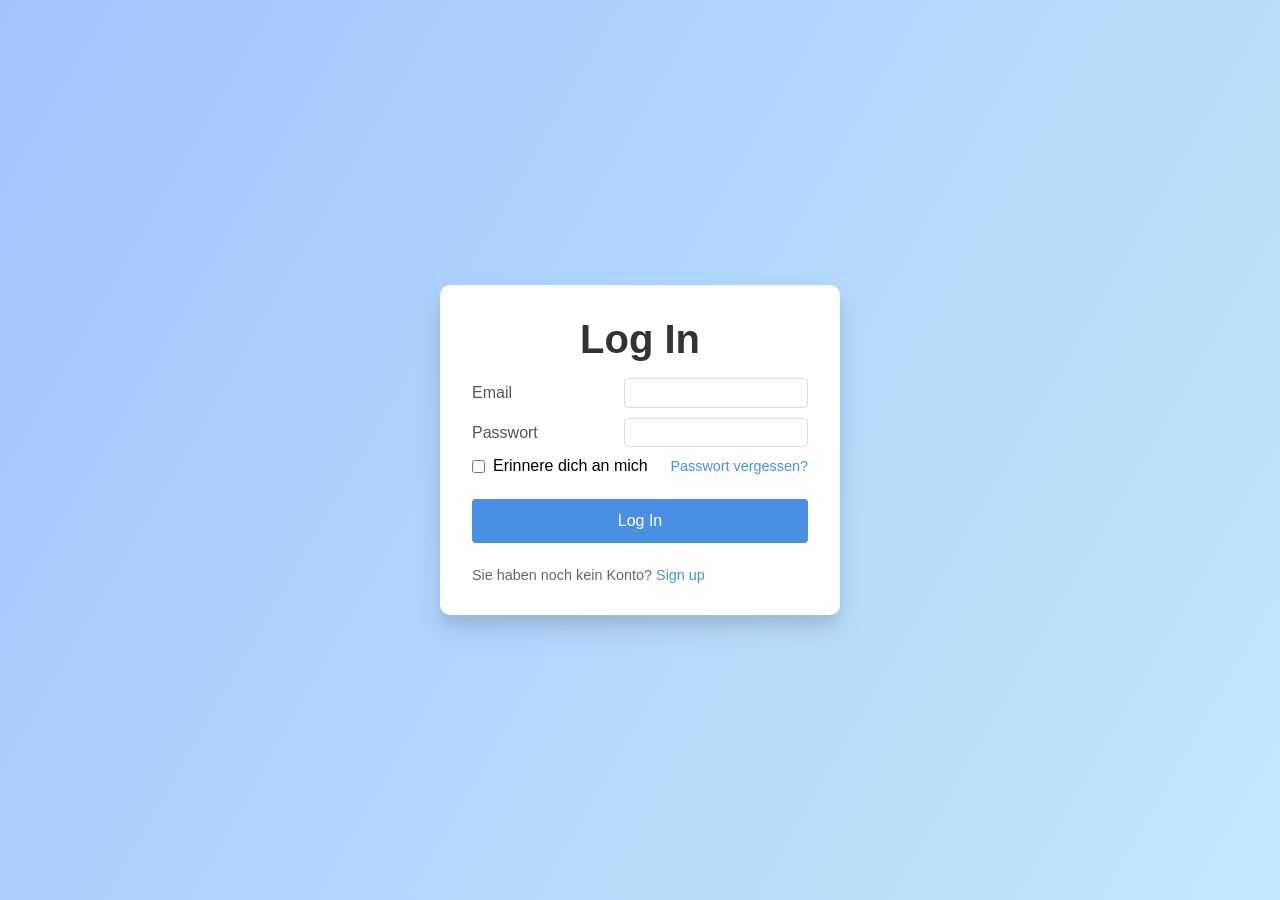
<file: prototyp/Buchungen/Buchungen.html>
<html>
  <head>
    <meta charset="UTF-8">
    <meta name="viewport" content="width=device-width, initial-scale=1.0">
    <title>Buchungen</title>
    <link rel="stylesheet" href="stylesB.css">
  </head>
  <body>
    <header class="fixed-header">
      <div class="header-inner">
        <div class="left">
          <div class="logo">ORBIT</div>
        </div>
        <div class="center">
          <nav class="main-nav">
            <a href="../Dashboard/dashboard.html">Dashboard</a>
            <a href="Buchungen.html">Buchungen</a>
          </nav>
        </div>
        <div class="right">
          <button id="profileBtn" class="profile-btn" aria-haspopup="true" aria-expanded="false">
            <span class="profile-pic">JD</span>
          </button>
          <div id="profileDropdown" class="profile-dropdown" role="menu" aria-hidden="true">
            <a href="#" role="menuitem">Profil</a>
            <a href="#" role="menuitem">Einstellungen</a>
            <a href="#" role="menuitem">Kontakt</a>
            <a onclick="logout()" role="menuitem">Logout</a>
          </div>
        </div>
      </div>
    </header>

    <div class="content-wrapper">
      <div class="page-header">
        <h1>Buchungen</h1>
        <button onclick="toggleEditModeFromParent()">✏️ Tabelle bearbeiten</button>
      </div>

      <div class="table-frame">
        <iframe id="tableFrame" src="../Tabelle/table.html" title="Transaktionen Tabelle"></iframe>
      </div>
    </div>

    <footer>
      <p>&copy; 2024 SAP. Alle Rechte vorbehalten.</p>
    </footer>

    <script src="scriptB.js"></script>
  </body>
</html>
</file>
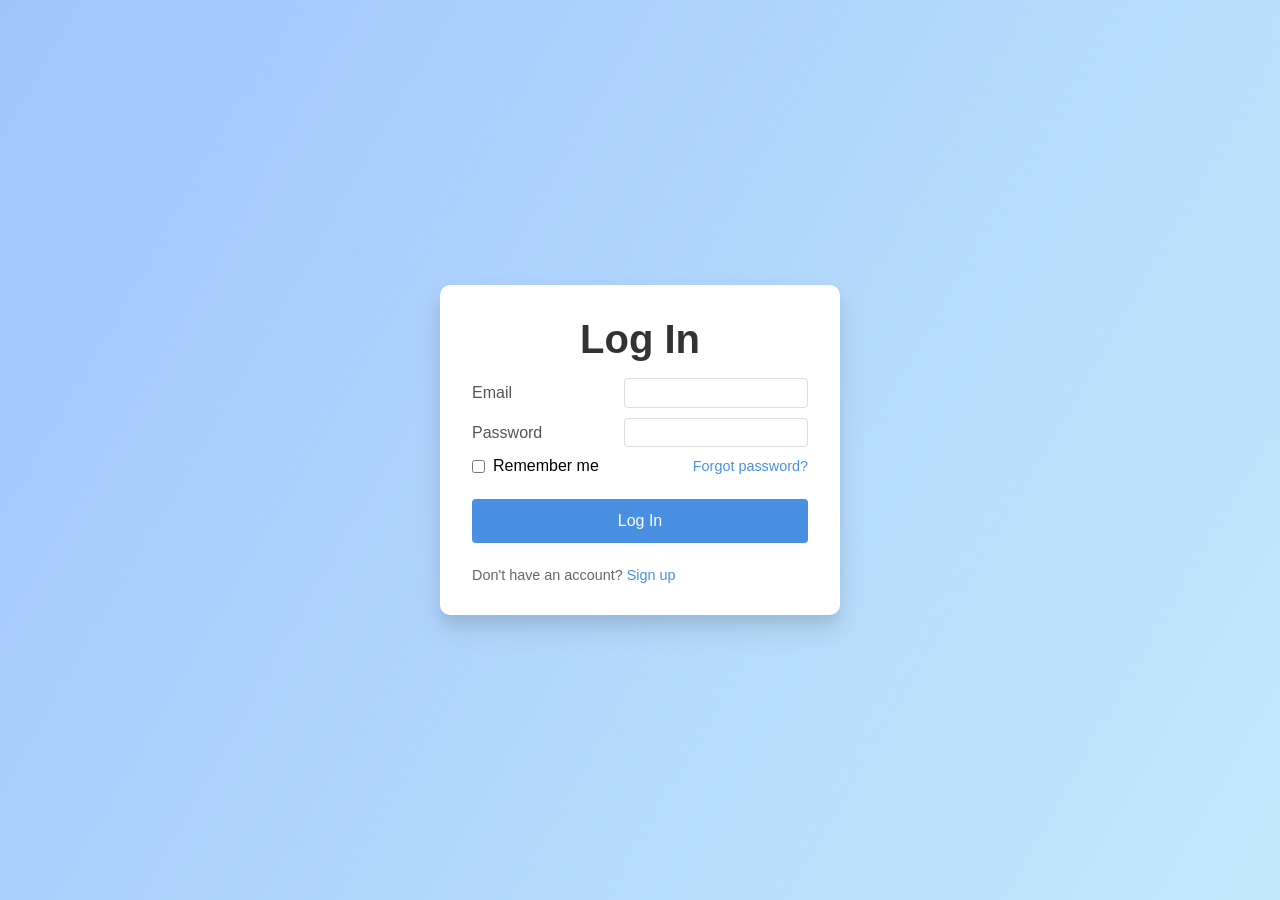
<file: prototyp/Login Page/Login Page.html>
<!DOCTYPE html>
<html lang="en">
<head>
  <meta charset="UTF-8">
  <meta name="viewport" content="width=device-width, initial-scale=1.0">
  <title>Login Page</title>
  <link rel="stylesheet" href="styles.css">
</head>
<body>
  <div class="login-container">
    <h2>Log In</h2>
    <form id="loginForm">
      <div class="block">
        <label>Email</label>
        <input type="email" id="email" name="email" required />
      </div>
      <div class="block">
        <label>Password</label>
        <input type="password" id="password" name="password" required />
      </div>
      <div class="form-options">
        <label class="remember-me">
          <input type="checkbox" name="remember"> Remember me
        </label>
        <a href="#" class="forgot-password">Forgot password?</a>
      </div>
      <button type="submit" class="login-button">Log In</button>
      <p class="register-link">
        Don't have an account? <a href="#">Sign up</a>
      </p>
    </form>
  </div>
</body>
</html>
</file>
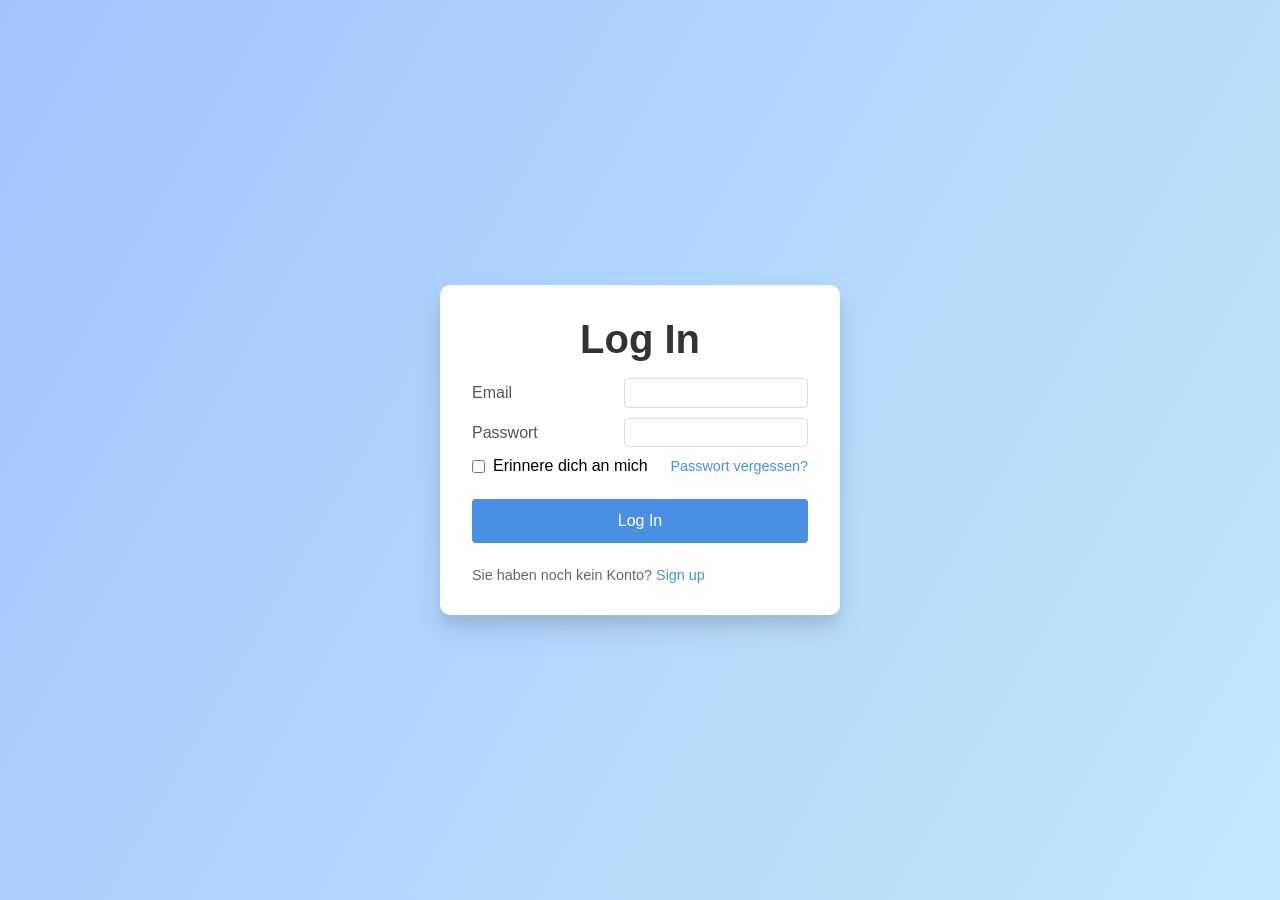
<file: prototyp/Login Page/LoginPage.html>
<!DOCTYPE html>
<html>
<head>
  <meta charset="UTF-8">
  <meta name="viewport" content="width=device-width, initial-scale=1.0">
  <title>Login Page</title>
  <link rel="stylesheet" href="stylesLP.css">
</head>
<body>
  <div class="login-container">
    <h2>Log In</h2>
    <form id="loginForm">
      <div class="block">
        <label>Email</label>
        <input type="email" id="email" name="email" required />
      </div>
      <div class="block">
        <label>Passwort</label>
        <input type="password" id="password" name="password" required />
      </div>
      <div class="form-options">
        <label class="remember-me">
          <input type="checkbox" name="remember"> Erinnere dich an mich
        </label>
        <a href="#" class="forgot-password">Passwort vergessen?</a>
      </div>
      <button type="submit" class="login-button">Log In</button>
      <p class="register-link">
        Sie haben noch kein Konto? <a href="#">Sign up</a>
      </p>
    </form>
  </div>
  <script src="scriptLP.js"></script>   
</body>
</html>
</file>
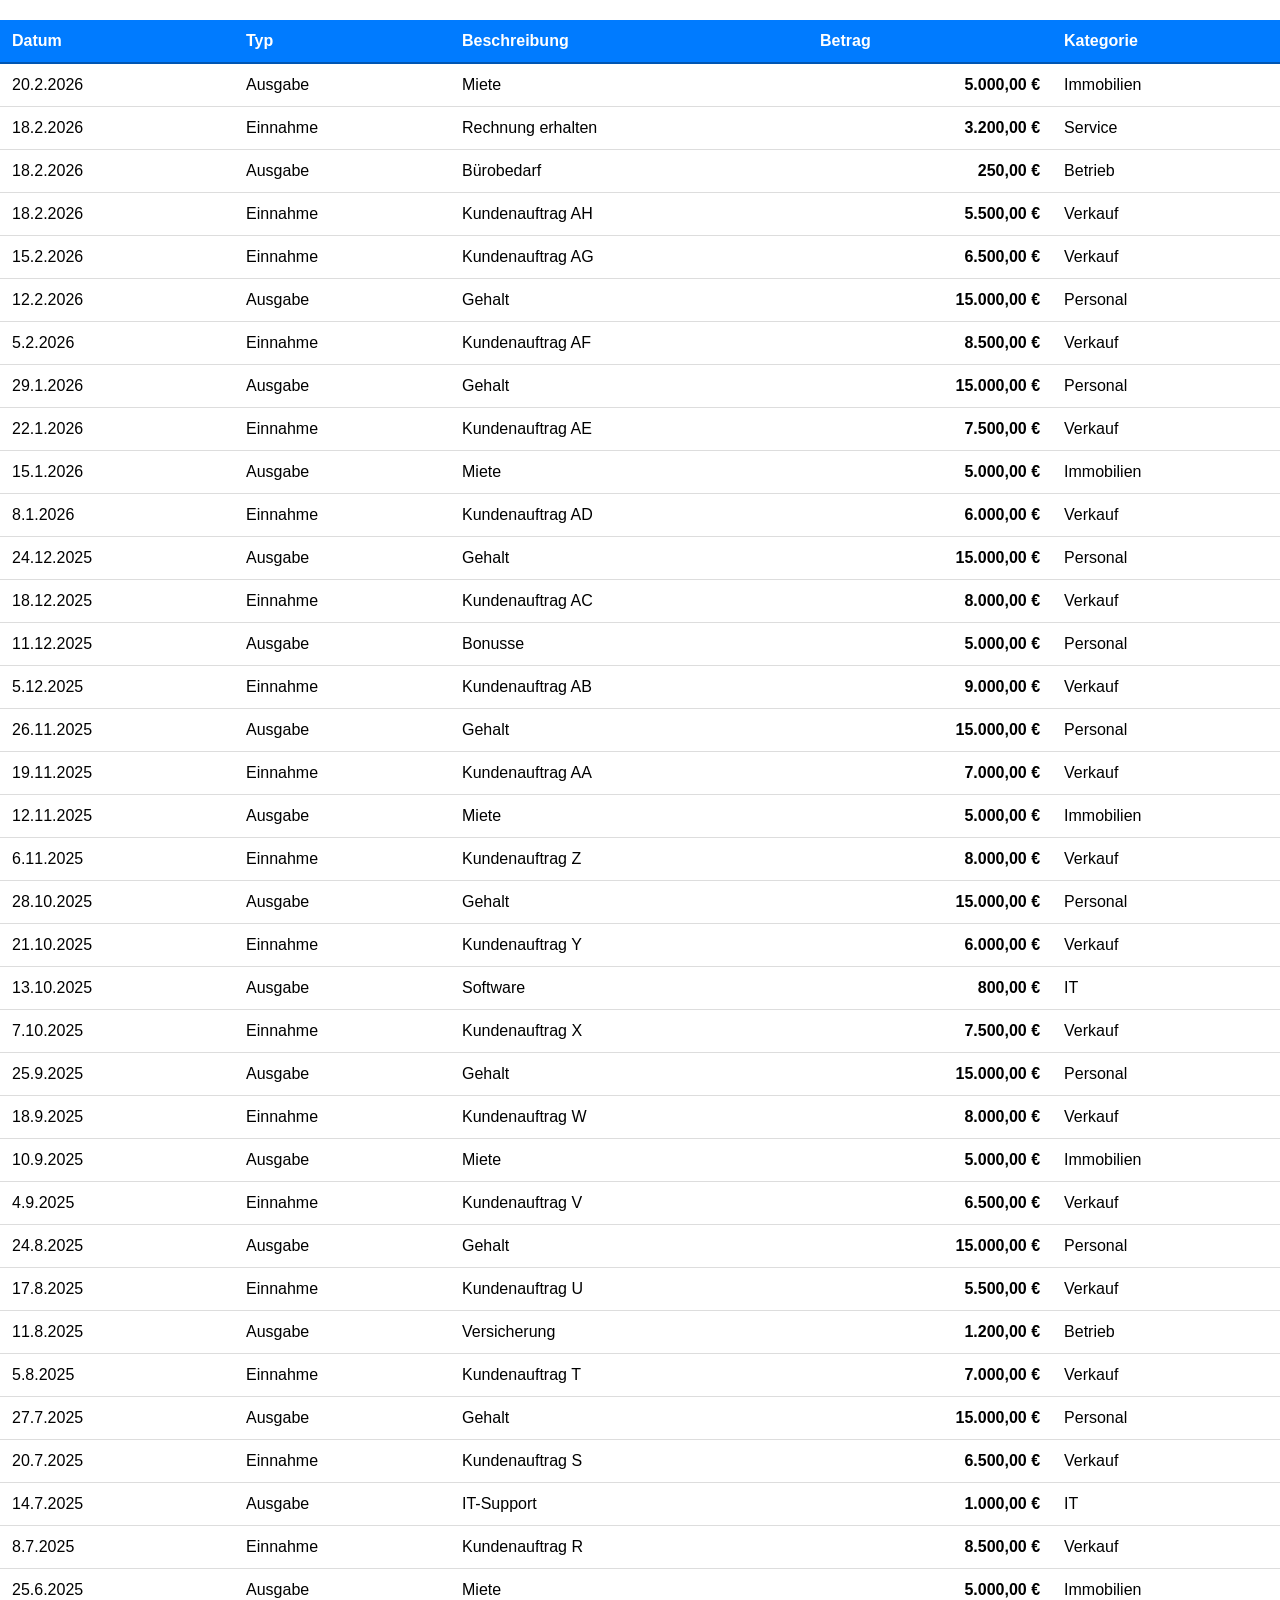
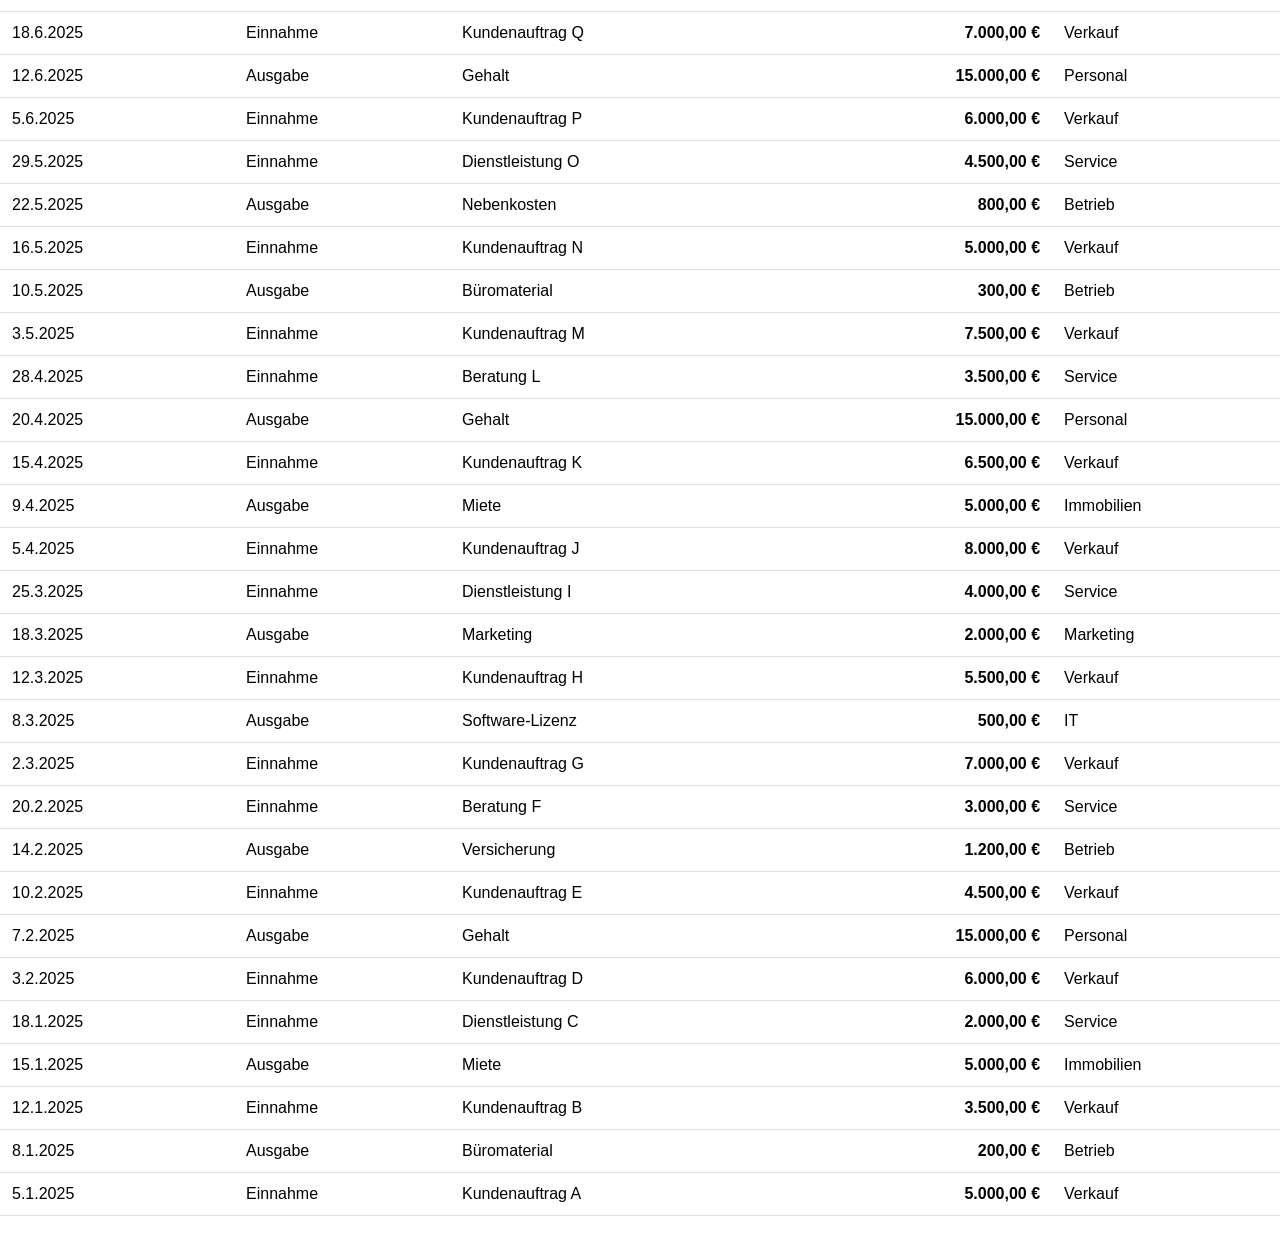
<file: prototyp/Tabelle/table.html>
<!DOCTYPE html>
<html>
<head>
    <meta name="viewport" content="width=device-width, initial-scale=1">
    <meta charset="UTF-8">
    <title>Transaktionen Tabelle</title>
    <style>
        * {
            margin: 0;
            padding: 0;
            box-sizing: border-box;
        }

        body {
            font-family: 'Segoe UI', Tahoma, Geneva, Verdana, sans-serif;
            background-color: transparent;
            padding: 0;
        }

        .container {
            max-width: 100%;
            background-color: transparent;
            padding: 0;
        }

        .controls {
            margin-bottom: 20px;
            display: flex;
            gap: 10px;
            flex-wrap: wrap;
        }

        .controls button {
            display: none;
        }

        .controls button.btn-primary {
            display: inline-block;
            padding: 8px 16px;
            background-color: #333;
            color: white;
            border: none;
            border-radius: 4px;
            cursor: pointer;
            font-size: 14px;
            transition: background-color 0.3s;
        }

        .controls button.btn-primary:hover {
            background-color: #000;
        }

        .btn-success, .btn-secondary, .btn-danger {
            padding: 8px 16px;
            border: none;
            border-radius: 4px;
            cursor: pointer;
            font-size: 12px;
            transition: background-color 0.3s;
        }

        .btn-success {
            background-color: #333;
            color: white;
            display: none;
        }

        .btn-success:hover {
            background-color: #000;
        }

        .btn-danger {
            background-color: #333;
            color: white;
            display: none;
        }

        .btn-danger:hover {
            background-color: #000;
        }

        .btn-secondary {
            background-color: #6c757d;
            color: white;
            display: none;
        }

        .btn-secondary:hover {
            background-color: #5a6268;
        }

        body.edit-mode .btn-success,
        body.edit-mode .btn-secondary,
        body.edit-mode .btn-danger {
            display: inline-block;
        }

        #statusMessage {
            display: none;
        }

        #statusMessage.success,
        #statusMessage.error {
            display: block;
        }

        .status-message {
            padding: 10px;
            margin-bottom: 15px;
            border-radius: 4px;
        }

        .status-message.success {
            background-color: #e7f3ff;
            color: #004085;
            border: 1px solid #b8daff;
        }

        .status-message.error {
            background-color: #f0f0f0;
            color: #333;
            border: 1px solid #ddd;
        }

        .summary {
            display: none;
        }

        .filters {
            display: none;
        }

        .table-wrapper {
            overflow-x: auto;
            margin-bottom: 20px;
        }

        table {
            width: 100%;
            border-collapse: collapse;
            background-color: white;
        }

        th {
            background-color: #007bff;
            color: white;
            padding: 12px;
            text-align: left;
            font-weight: 600;
            border-bottom: 2px solid #0056b3;
        }
        th.actions-header {
            display: none;
        }
        body.edit-mode th.actions-header {
            display: table-cell;
        }

        td {
            padding: 12px;
            border-bottom: 1px solid #ddd;
        }

        tr:hover {
            background-color: #f9f9f9;
        }

        input[type="text"],
        input[type="number"],
        input[type="date"],
        select {
            width: 100%;
            padding: 8px;
            border: 1px solid #ccc;
            border-radius: 4px;
            font-size: 14px;
            font-family: inherit;
        }

        input:focus,
        select:focus {
            outline: none;
            border-color: #007bff;
            box-shadow: 0 0 5px rgba(0, 123, 255, 0.5);
        }

        .action-buttons {
            display: flex;
            gap: 5px;
            flex-wrap: wrap;
        }

        .modal {
            display: none;
            position: fixed;
            z-index: 1000;
            left: 0;
            top: 0;
            width: 100%;
            height: 100%;
            background-color: rgba(0,0,0,0.4);
        }

        .modal.show {
            display: block;
        }

        .modal-content {
            background-color: white;
            margin: 5% auto;
            padding: 20px;
            border: 1px solid #888;
            width: 90%;
            max-width: 500px;
            border-radius: 8px;
        }

        .modal-header {
            font-size: 18px;
            font-weight: bold;
            margin-bottom: 15px;
        }

        .close {
            color: #aaa;
            float: right;
            font-size: 28px;
            font-weight: bold;
            cursor: pointer;
            line-height: 1;
        }

        .close:hover {
            color: #000;
        }

        .form-group {
            margin-bottom: 15px;
        }

        .form-group label {
            display: block;
            margin-bottom: 5px;
            font-weight: 600;
            color: #333;
        }

        h1 {
            display: none;
        }

        @media (max-width: 768px) {
            th, td {
                padding: 8px;
                font-size: 13px;
            }
        }
    </style>
</head>
<body>
    <div class="container">
        <div id="statusMessage" class="status-message"></div>

        <div class="controls">
            <button class="btn btn-success" onclick="openAddModal()">➕ Neue Transaktion</button>
            <button class="btn btn-secondary" onclick="refreshData()">🔄 Aktualisieren</button>
        </div>

        <div class="summary" id="summaryContainer"></div>

        <div class="filters">
            <div class="form-group">
                <label for="typeFilter">Typ:</label>
                <select id="typeFilter" onchange="applyFilters()">
                    <option value="">Alle</option>
                    <option value="Einnahme">Einnahme</option>
                    <option value="Ausgabe">Ausgabe</option>
                </select>
            </div>
            <div class="form-group">
                <label for="categoryFilter">Kategorie:</label>
                <select id="categoryFilter" onchange="applyFilters()">
                    <option value="">Alle</option>
                </select>
            </div>
        </div>

        <div class="table-wrapper">
            <table id="dataTable">
                <thead>
                    <tr>
                        <th>Datum</th>
                        <th>Typ</th>
                        <th>Beschreibung</th>
                        <th>Betrag</th>
                        <th>Kategorie</th>
                        <th id="actionsHeader" class="actions-header">Aktionen</th>
                    </tr>
                </thead>
                <tbody id="tableBody">
                </tbody>
            </table>
        </div>
    </div>

    <!-- Modal für neue Transaktion -->
    <div id="addModal" class="modal">
        <div class="modal-content">
            <div class="modal-header">
                <span class="close" onclick="closeAddModal()">&times;</span>
                Neue Transaktion hinzufügen
            </div>
            <form id="addForm" onsubmit="saveNewTransaction(event)">
                <div class="form-group">
                    <label for="newDate">Datum:</label>
                    <input type="date" id="newDate" required>
                </div>
                <div class="form-group">
                    <label for="newType">Typ:</label>
                    <select id="newType" required>
                        <option value="Einnahme">Einnahme</option>
                        <option value="Ausgabe">Ausgabe</option>
                    </select>
                </div>
                <div class="form-group">
                    <label for="newDescription">Beschreibung:</label>
                    <input type="text" id="newDescription" required>
                </div>
                <div class="form-group">
                    <label for="newAmount">Betrag:</label>
                    <input type="number" id="newAmount" step="0.01" required>
                </div>
                <div class="form-group">
                    <label for="newCategory">Kategorie:</label>
                    <input type="text" id="newCategory" placeholder="z.B. Verkauf, Betrieb">
                </div>
                <div style="display: flex; gap: 10px;">
                    <button type="submit" class="btn btn-success">Speichern</button>
                    <button type="button" class="btn btn-secondary" onclick="closeAddModal()">Abbrechen</button>
                </div>
            </form>
        </div>
    </div>

    <script src="scriptT.js"></script>
</body>
</html>
</html>
</file>
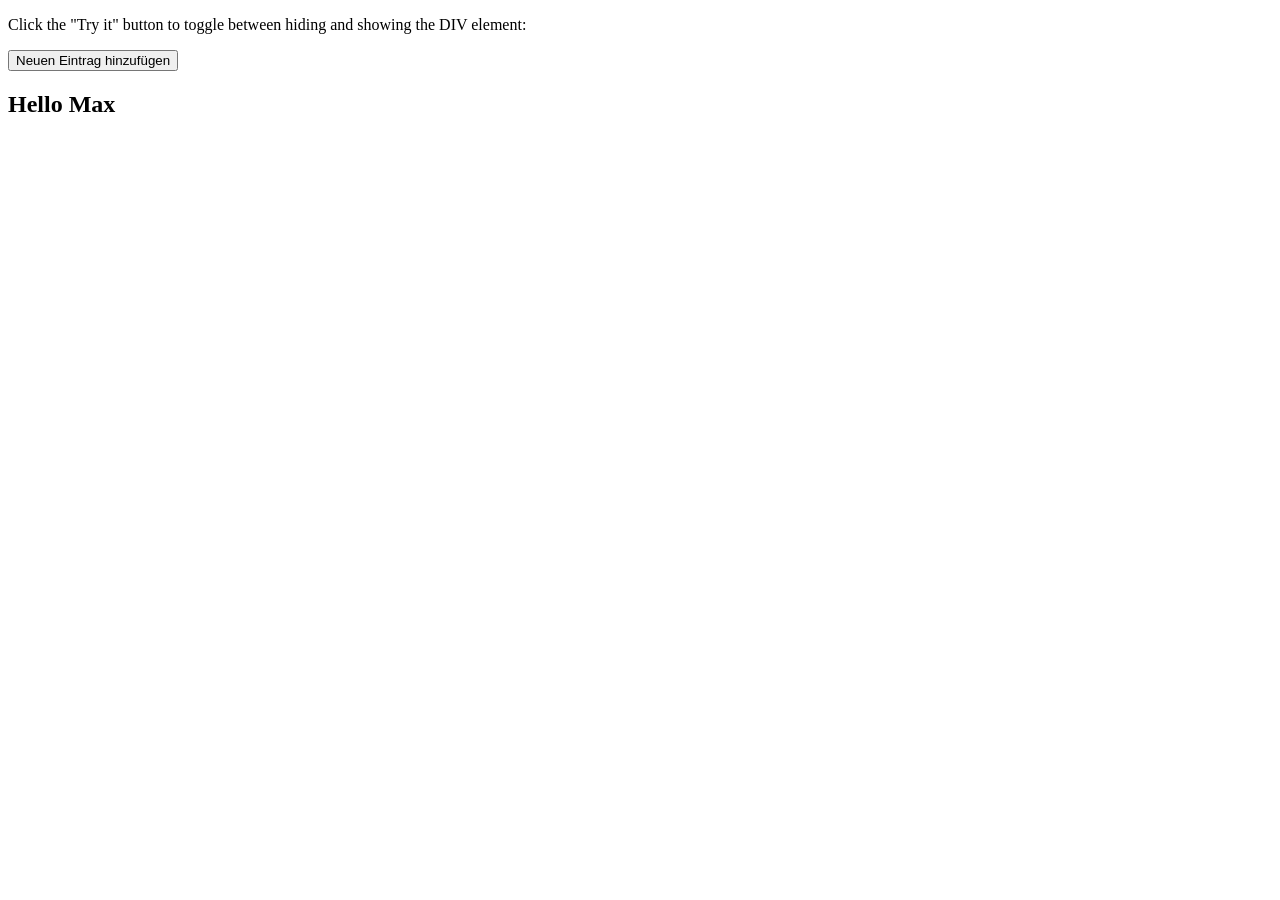
<file: test/table/table.html>
<!DOCTYPE html>
<html>
<head>
<meta name="viewport" content="width=device-width, initial-scale=1">
</head>
<body>

<p>Click the "Try it" button to toggle between hiding and showing the DIV element:</p>

<button onclick="myFunction()">Neuen Eintrag hinzufügen</button>

<div id="myDIV" style="display:none;">
<input type="text" id="name" value="Name"><br><br>
<p>Wähle den Betrag aus:</p>
<input type="number" name="number"/><br><br>
<input type="text" id="beschreibung" value="Beschreibung"><br><br>
<input type="date" id="datum" value="Datum"><br><br>
<fieldset> 
  <legend>Wähle die Eintragsart aus:</legend>

  <div>
    <input type="radio" id="einnahme" name="drone" value="einnahme" checked />
    <label for="einnahme">Einnahme</label>
  </div>

  <div>
    <input type="radio" id="ausgabe" name="drone" value="ausgabe" />
    <label for="ausgabe">Ausgabe</label>
  </div>
</fieldset>
<input type="submit" name="submit"/>
</div>


<script>
function myFunction() {
  var x = document.getElementById("myDIV");
  if (x.style.display === "none") {
    x.style.display = "block";
  } else {
    x.style.display = "none";
  }
}
</script>

<p id="demo"></p>

<script>
fetch('data.json')
  .then(response => response.json())
  .then(data => {
    console.log(data); // Zugriff auf das JSON-Objekt
    document.getElementById("demo").innerHTML = "<h2>Hello " + data.name + "</h2>";
  });
</script>

</body>
</html>
</file>
<file: prototyp/Buchungen/stylesB.css>
/* Fixed header layout */
:root{--header-h:64px;--bg:#ffffff;--muted:#666;--accent:#0b74de}
*{box-sizing:border-box}
body{font-family:Arial,Helvetica,sans-serif;margin:0;background:#f7f7f7}
/* leave space for fixed header */
body{padding-top:calc(var(--header-h) + 8px)}
.fixed-header{position:fixed;top:0;left:0;right:0;height:var(--header-h);background:var(--bg);border-bottom:1px solid #e6e6e6;z-index:1000;display:flex;align-items:center}
.header-inner{display:flex;align-items:center;width:100%;max-width:1200px;margin:0 auto;padding:0 16px}
.left{flex:0 0 auto}
.center{flex:1 1 auto;display:flex;justify-content:center}
.right{flex:0 0 auto;position:relative;display:flex;gap:16px;align-items:center}
.logo{font-weight:700;color:var(--accent);font-size:18px}
.main-nav a{margin:0 12px;text-decoration:none;color:#333;font-weight:500}
.main-nav a:hover{color:var(--accent)}
.main-nav a.active{color:var(--accent);border-bottom:2px solid var(--accent);padding-bottom:4px}
.edit-widgets-btn{padding:8px 16px;background:var(--accent);color:white;border:none;border-radius:4px;cursor:pointer;font-weight:500;font-size:14px;transition:opacity 0.2s ease}
.edit-widgets-btn:hover{opacity:0.9}
.profile-btn{background:transparent;border:0;padding:0;cursor:pointer}
.profile-pic{display:inline-flex;align-items:center;justify-content:center;width:40px;height:40px;border-radius:50%;background:#888;color:#fff;font-weight:700}
.profile-dropdown{position:absolute;right:0;top:calc(100% + 8px);min-width:160px;background:white;border:1px solid #e6e6e6;border-radius:8px;box-shadow:0 6px 18px rgba(0,0,0,0.08);display:none;flex-direction:column;padding:6px 0;z-index:999}
.profile-dropdown.open{display:flex}
.profile-dropdown a{display:block;padding:8px 12px;color:#333;text-decoration:none}
.profile-dropdown a:hover{background:#f5f5f5}

/* Content examples */
.content {
  padding: 16px;
}

.main-content {
  display: flex;
  flex-direction: column;
  gap: 20px;
  padding: 20px;
  max-width: 1200px;
  margin: 0 auto;
}

.content-wrapper {
    padding: 20px;
    max-width: 1400px;
    margin: 0 auto;
}

.page-header {
    display: flex;
    justify-content: space-between;
    align-items: center;
    margin-bottom: 20px;
}

.page-header h1 {
    margin: 0;
    color: #333;
    font-size: 28px;
}

.page-header button {
    padding: 10px 20px;
    background-color: #333;
    color: white;
    border: none;
    border-radius: 4px;
    cursor: pointer;
    font-size: 14px;
    transition: background-color 0.3s;
}

.page-header button:hover {
    background-color: #000;
}

.table-frame {
    background-color: white;
    border-radius: 8px;
    box-shadow: 0 2px 8px rgba(0,0,0,0.1);
    overflow: hidden;
}

      .table-frame iframe {
        width: 100%;
        height: 750px;
        border: none;
        display: block;
      }

      @media (max-width: 768px) {
        .page-header {
          flex-direction: column;
          gap: 15px;
        }

        .page-header button {
          width: 100%;
        }

        .table-frame iframe {
          height: 600px;
        }
      }

/* Responsive adjustments */
@media (max-width: 768px) {
  .dashboard-grid {
    grid-template-columns: repeat(auto-fit, minmax(250px, 1fr));
    gap: 12px;
  }

  .widget-large {
    grid-column: auto;
  }

  .widget-header {
    padding: 12px;
  }

  .widget-header h3 {
    font-size: 15px;
  }

  .widget-content {
    padding: 12px;
  }

  .stat-number {
    font-size: 24px;
  }

  .comparison-item {
    flex-direction: column;
    gap: 8px;
    align-items: flex-start;
  }

  .chart-btn {
    padding: 4px 8px;
    font-size: 11px;
  }

  .chart-widget-content {
    height: 300px;
  }
}

@media (max-width: 600px) {
  .dashboard-grid {
    grid-template-columns: 1fr;
  }

  .widget-header {
    padding: 12px;
  }

  .widget-content {
    padding: 12px;
  }
}

@media (max-width:600px){
	.main-nav{display:none}
	.center{justify-content:flex-start}
}

footer {background:var(--bg);text-align:center;padding:12px 16px;margin-top:32px;color:var(--muted);font-size:0.9rem}
</file>
<file: prototyp/Login Page/styles.css>
* {
  margin: 0;
  padding: 0;
  box-sizing: border-box;
  font-family: 'Segoe UI', Tahoma, Geneva, Verdana, sans-serif;
}

body {
  height: 100vh;
  display: flex;
  align-items: center;
  justify-content: center;
  background: linear-gradient(120deg, #a1c4fd, #c2e9fb);
}

.login-container {
  background-color: white;
  border-radius: 10px;
  box-shadow: 0 14px 28px rgba(0, 0, 0, 0.1), 0 10px 10px rgba(0, 0, 0, 0.05);
  width: 400px;
  max-width: 90%;
  padding: 2rem;
  text-align: left;
}

.login-container h2 {
  color: #333;
  margin-bottom: 1rem;
  font-size: 2.5rem;
  text-align: center;
}
.block{
  margin-bottom: 10px;
  display: flex;
  align-items: center;
}

.block label {
  width: 150px;
  text-align: left;
  margin-right: 10px;
  color: #555;
  font-size: 1rem;
}

.block input {
  flex: 1;
  padding: 0.4rem;
  border: 1px solid #ddd;
  border-radius: 4px;
  transition: border-color 0.3s, box-shadow 0.3s;
}

.block input:focus {
  border-color: #4a90e2;
  box-shadow: 0 0 0 2px rgba(74, 144, 226, 0.25);
  outline: none;
}

.form-options {
  display: flex;
  justify-content: space-between;
  align-items: center;
  margin-bottom: 1.5rem;
}
.form label {
  display: inline-block;
  width: 150px; /* Fixed width for alignment */
  text-align: left; /* Left-align label text */
}

.remember-me {
  display: flex;
  align-items: center;
}

.remember-me input[type="checkbox"] {
  margin-right: 0.5rem;
}

.remember-me label {
  font-size: 0.9rem;
  color: #666;
}

.forgot-password {
  font-size: 0.9rem;
  color: #4a90e2;
  text-decoration: none;
}

.forgot-password:hover {
  text-decoration: underline;
}

.login-button {
  width: 100%;
  padding: 0.8rem;
  background: #4a90e2;
  border: none;
  border-radius: 4px;
  color: white;
  font-size: 1rem;
  font-weight: 500;
  cursor: pointer;
  transition: background 0.3s, transform 0.1s;
}

.login-button:hover {
  background: #3a80d2;
}

.login-button:active {
  transform: scale(0.98);
}

.register-link {
  margin-top: 1.5rem;
  font-size: 0.9rem;
  color: #666;
}

.register-link a {
  color: #4a90e2;
  text-decoration: none;
}

.register-link a:hover {
  text-decoration: underline;
}
</file>
<file: prototyp/Login Page/stylesLP.css>
* {
  margin: 0;
  padding: 0;
  box-sizing: border-box;
  font-family: 'Segoe UI', Tahoma, Geneva, Verdana, sans-serif;
}

body {
  height: 100vh;
  display: flex;
  align-items: center;
  justify-content: center;
  background: linear-gradient(120deg, #a1c4fd, #c2e9fb);
}

.login-container {
  background-color: white;
  border-radius: 10px;
  box-shadow: 0 14px 28px rgba(0, 0, 0, 0.1), 0 10px 10px rgba(0, 0, 0, 0.05);
  width: 400px;
  max-width: 90%;
  padding: 2rem;
  text-align: left;
}

.login-container h2 {
  color: #333;
  margin-bottom: 1rem;
  font-size: 2.5rem;
  text-align: center;
}
.block{
  margin-bottom: 10px;
  display: flex;
  align-items: center;
}

.block label {
  width: 150px;
  text-align: left;
  margin-right: 10px;
  color: #555;
  font-size: 1rem;
}

.block input {
  flex: 1;
  padding: 0.4rem;
  border: 1px solid #ddd;
  border-radius: 4px;
  transition: border-color 0.3s, box-shadow 0.3s;
}

.block input:focus {
  border-color: #4a90e2;
  box-shadow: 0 0 0 2px rgba(74, 144, 226, 0.25);
  outline: none;
}

.form-options {
  display: flex;
  justify-content: space-between;
  align-items: center;
  margin-bottom: 1.5rem;
}
.form label {
  display: inline-block;
  width: 150px; /* Fixed width for alignment */
  text-align: left; /* Left-align label text */
}

.remember-me {
  display: flex;
  align-items: center;
}

.remember-me input[type="checkbox"] {
  margin-right: 0.5rem;
}

.remember-me label {
  font-size: 0.9rem;
  color: #666;
}

.forgot-password {
  font-size: 0.9rem;
  color: #4a90e2;
  text-decoration: none;
}

.forgot-password:hover {
  text-decoration: underline;
}

.login-button {
  width: 100%;
  padding: 0.8rem;
  background: #4a90e2;
  border: none;
  border-radius: 4px;
  color: white;
  font-size: 1rem;
  font-weight: 500;
  cursor: pointer;
  transition: background 0.3s, transform 0.1s;
}

.login-button:hover {
  background: #3a80d2;
}

.login-button:active {
  transform: scale(0.98);
}

.register-link {
  margin-top: 1.5rem;
  font-size: 0.9rem;
  color: #666;
}

.register-link a {
  color: #4a90e2;
  text-decoration: none;
}

.register-link a:hover {
  text-decoration: underline;
}
</file>
